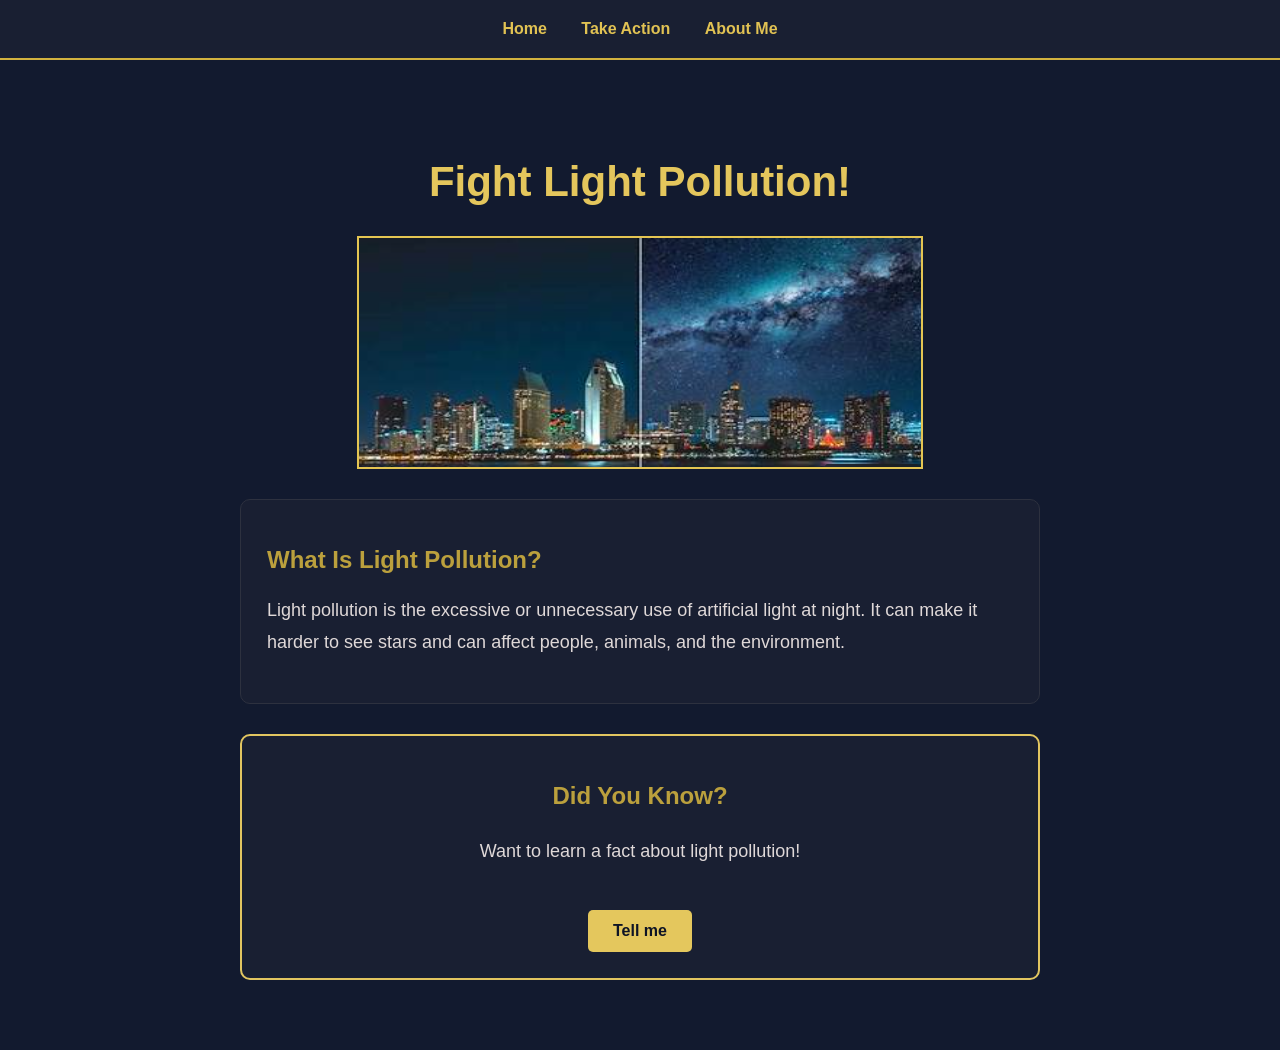
<file: index.html>
<!DOCTYPE html>
<html lang="en">
<head>
    <meta charset="UTF-8">
    <meta name="viewport" content="width=device-width, initial-scale=1.0">

    <title>Light Pollution - Home</title>

    <link rel="stylesheet" href="style.css">
</head>

<body>

    <!-- This is the navigation bar that appears on every page. -->
    <nav>
        <a href="index.html">Home</a>
        <a href="take-action.html">Take Action</a>
        <a href="about.html">About Me</a>
    </nav>

    <main>

        <h1>Fight Light Pollution!</h1>

        
        <img src="assets/images/star_comparison.png" alt=" a comparison of 2 cities, on the left is a city with many artificial lights. On the right, there is a city that is less bright at night, and you can see many more stars compared to the right side which has no stars. ">

        <section class="intro">
            <h2>What Is Light Pollution?</h2>

            <p>
                Light pollution is the excessive or unnecessary use of
                artificial light at night. It can make it harder to see
                stars and can affect people, animals, and the environment.
            </p>
        </section>

        <section class="fact-generator">
            <h2>Did You Know?</h2>

            <p id="fact">
                Want to learn a fact about light pollution!
            </p>

            <button id="myButton">Tell me</button>
        </section>

    </main>

    <!-- This connects the JavaScript to the page. -->
    <script src="script.js"></script>

</body>
</html>
</file>
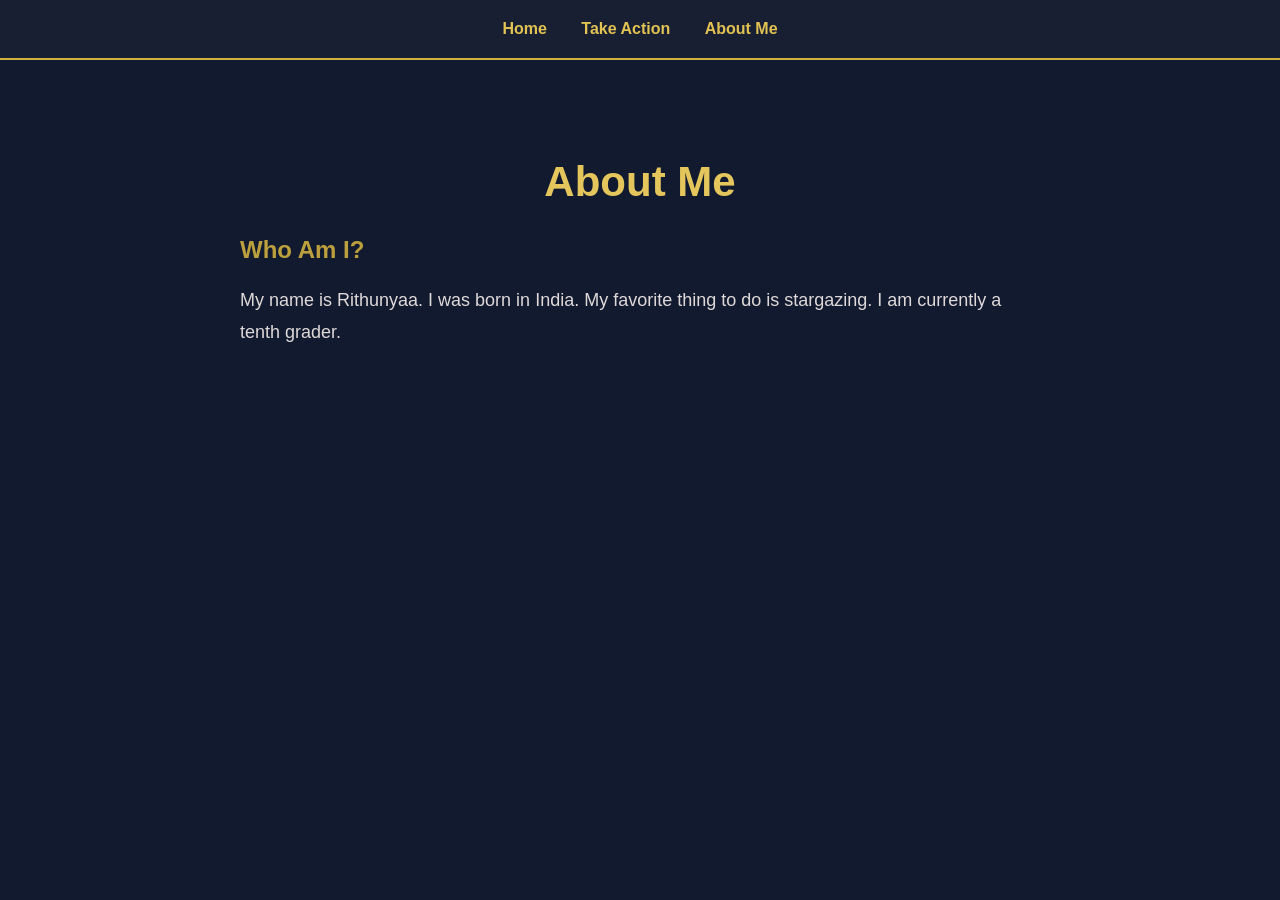
<file: about.html>
<!DOCTYPE html>
<html lang="en">
<head>
    <meta charset="UTF-8">
    <meta name="viewport" content="width=device-width, initial-scale=1.0">

    <title>Light Pollution - About Me</title>

    <link rel="stylesheet" href="style.css">
</head>

<body>

    <!-- This navigation lets you move between the three pages. -->
    <nav>
        <a href="index.html">Home</a>
        <a href="take-action.html">Take Action</a>
        <a href="about.html">About Me</a>
    </nav>

    <main>

        <h1>About Me</h1>

        

        
            <h2>Who Am I?</h2>

            <p>
                My name is Rithunyaa. I was born in India. My favorite
                thing to do is stargazing. I am currently a tenth grader.
            </p>
        

    </main>

</body>
</html>
</file>
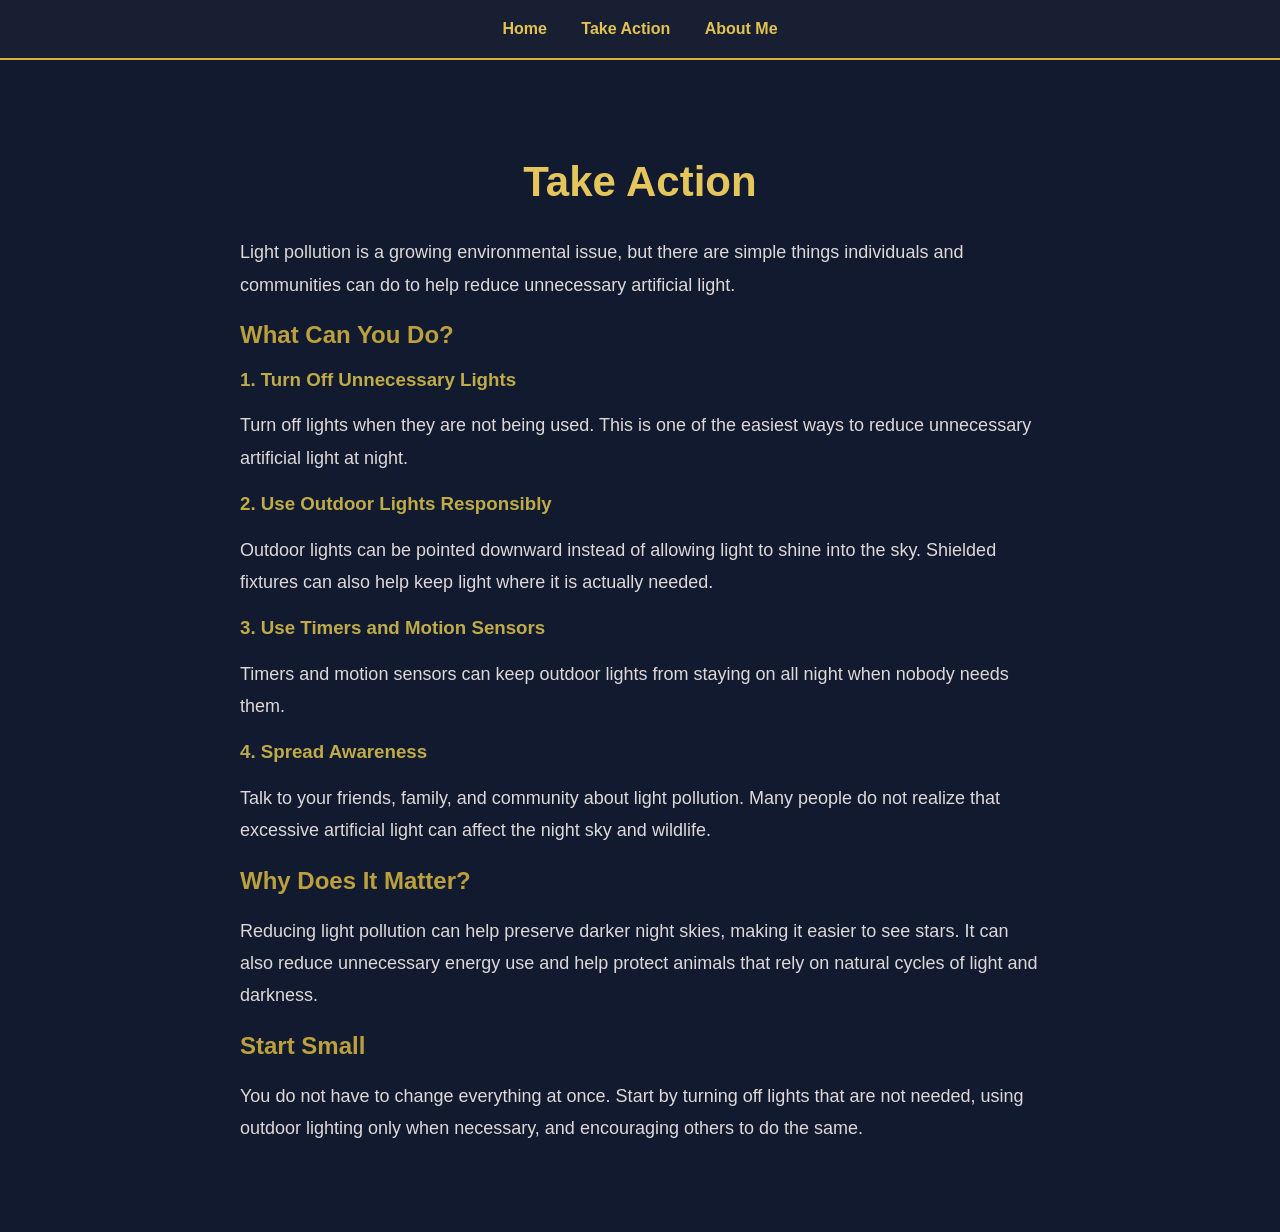
<file: take-action.html>
<!DOCTYPE html>
<html lang="en">
<head>
    <meta charset="UTF-8">
    <meta name="viewport" content="width=device-width, initial-scale=1.0">

    <title>Light Pollution - Take Action</title>

    <link rel="stylesheet" href="style.css">
</head>

<body>

    <!-- The same navigation is used on all three pages. -->
    <nav>
        <a href="index.html">Home</a>
        <a href="take-action.html">Take Action</a>
        <a href="about.html">About Me</a>
    </nav>

    <main>

        <h1>Take Action</h1>

        <p>
            Light pollution is a growing environmental issue, but there
            are simple things individuals and communities can do to help
            reduce unnecessary artificial light.
        </p>

        
            <h2>What Can You Do?</h2>

            <h3>1. Turn Off Unnecessary Lights</h3>

            <p>
                Turn off lights when they are not being used. This is one
                of the easiest ways to reduce unnecessary artificial light
                at night.
            </p>

            <h3>2. Use Outdoor Lights Responsibly</h3>

            <p>
                Outdoor lights can be pointed downward instead of allowing
                light to shine into the sky. Shielded fixtures can also
                help keep light where it is actually needed.
            </p>

            <h3>3. Use Timers and Motion Sensors</h3>

            <p>
                Timers and motion sensors can keep outdoor lights from
                staying on all night when nobody needs them.
            </p>

            <h3>4. Spread Awareness</h3>

            <p>
                Talk to your friends, family, and community about light
                pollution. Many people do not realize that excessive
                artificial light can affect the night sky and wildlife.
            </p>
       

        
            <h2>Why Does It Matter?</h2>

            <p>
                Reducing light pollution can help preserve darker night
                skies, making it easier to see stars. It can also reduce
                unnecessary energy use and help protect animals that rely
                on natural cycles of light and darkness.
            </p>
        

        
            <h2>Start Small</h2>

            <p>
                You do not have to change everything at once. Start by
                turning off lights that are not needed, using outdoor
                lighting only when necessary, and encouraging others to
                do the same.
            </p>
        

    </main>

</body>
</html>
</file>
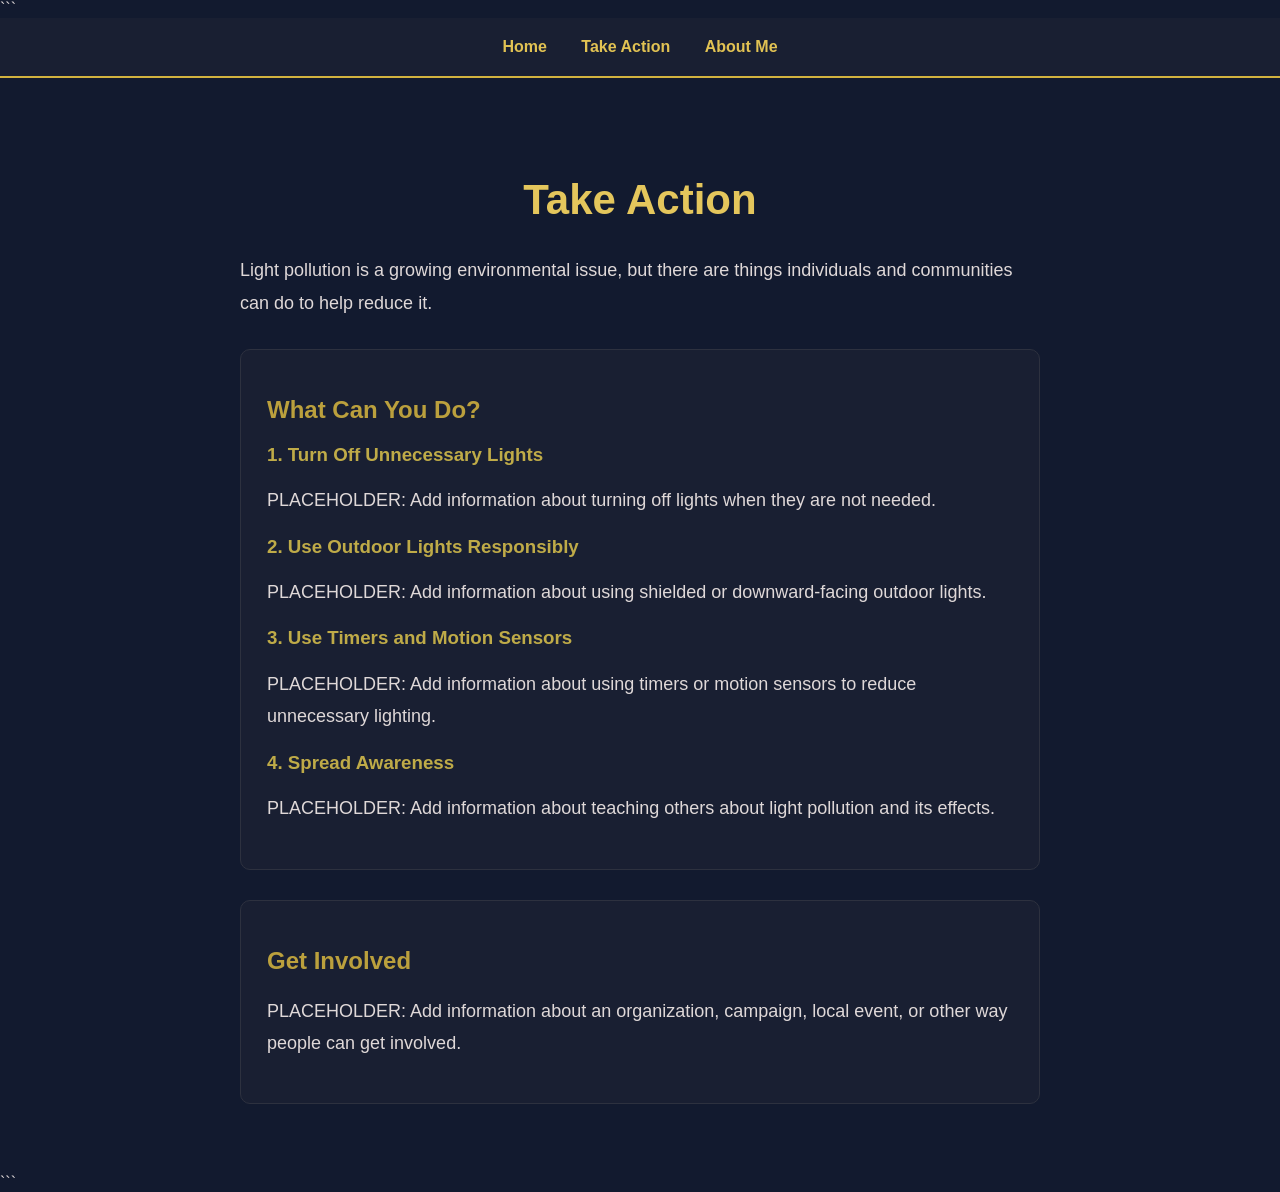
<file: take_action.html>
<!DOCTYPE html>

<html lang="en">
<head>
    <meta charset="UTF-8">
    <meta name="viewport" content="width=device-width, initial-scale=1.0">
    <title>Light Pollution - Take Action</title>
    <link rel="stylesheet" href="style.css">
</head>

<body>

```
<nav>
    <a href="index.html">Home</a>
    <a href="take-action.html">Take Action</a>
    <a href="about.html">About Me</a>
</nav>

<main>
    <h1>Take Action</h1>

    <p>
        Light pollution is a growing environmental issue, but there are
        things individuals and communities can do to help reduce it.
    </p>

    <section>
        <h2>What Can You Do?</h2>

        <h3>1. Turn Off Unnecessary Lights</h3>
        <p>
            PLACEHOLDER: Add information about turning off lights when
            they are not needed.
        </p>

        <h3>2. Use Outdoor Lights Responsibly</h3>
        <p>
            PLACEHOLDER: Add information about using shielded or
            downward-facing outdoor lights.
        </p>

        <h3>3. Use Timers and Motion Sensors</h3>
        <p>
            PLACEHOLDER: Add information about using timers or motion
            sensors to reduce unnecessary lighting.
        </p>

        <h3>4. Spread Awareness</h3>
        <p>
            PLACEHOLDER: Add information about teaching others about
            light pollution and its effects.
        </p>
    </section>

    <section>
        <h2>Get Involved</h2>

        <p>
            PLACEHOLDER: Add information about an organization,
            campaign, local event, or other way people can get involved.
        </p>

    </section>
</main>
```

</body>
</html>
</file>
<file: style.css>
/* This sets up the basic look of the whole website. */
body {
    font-family: Arial, sans-serif;
    margin: 0;
    padding: 0;
    background-color: #121a2f;
    color: rgb(223, 216, 216);
}

/* The navigation bar stays dark to fit the night-sky theme. */
nav {
    background-color: #191f32;
    padding: 20px;
    text-align: center;
    border-bottom: 2px solid #d2b23f;
}

/* These are the links at the top of each page. */
nav a {
    color: #e1c253;
    text-decoration: none;
    margin: 0 15px;
    font-weight: bold;
}


/* Keeps the main content from getting too wide. */
main {
    max-width: 800px;
    margin: 40px auto;
    padding: 30px;
}

/* Main heading. */
h1 {
    color: #e4c65c;
    font-size: 42px;
    text-align: center;
    margin-bottom: 30px;
}

/* Smaller headings use the same yellow as the navigation. */
h2 {
    color: #bba03d;
}

h3 {
    color: #bfab48;
}

/* This gives your image a clean border and keeps it from getting too large. */
img {
    display: block;
    max-width: 100%;
    height: auto;
    margin: 0 auto 30px;
    border: 2px solid #e4c552;
}

/* Makes the paragraphs easier to read. */
p {
    line-height: 1.8;
    font-size: 18px;
}

/* These sections look like separate panels on the page. */
section {
    margin-top: 30px;
    padding: 26px;
    background-color: #191f32;
    border: 1px solid #2d313f;
    border-radius: 10px;
}

/* The fact generator gets a slightly brighter border so it stands out. */
.fact-generator {
    text-align: center;
    border: 2px solid #e1c560;
}

/* The fact itself gets a little more space around it. */
#fact {
    min-height: 50px;
    margin: 25px 0;
}

/* This is the button used for the fact generator. */
button {
    background-color: #e4c75d;
    color: #0e1425;
    border: none;
    padding: 12px 25px;
    font-size: 16px;
    font-weight: bold;
    border-radius: 5px;
    cursor: pointer;
}

/* Changes the button slightly when the mouse is over it. */
button:hover {
    background-color: rgb(230, 225, 225);
}
</file>
